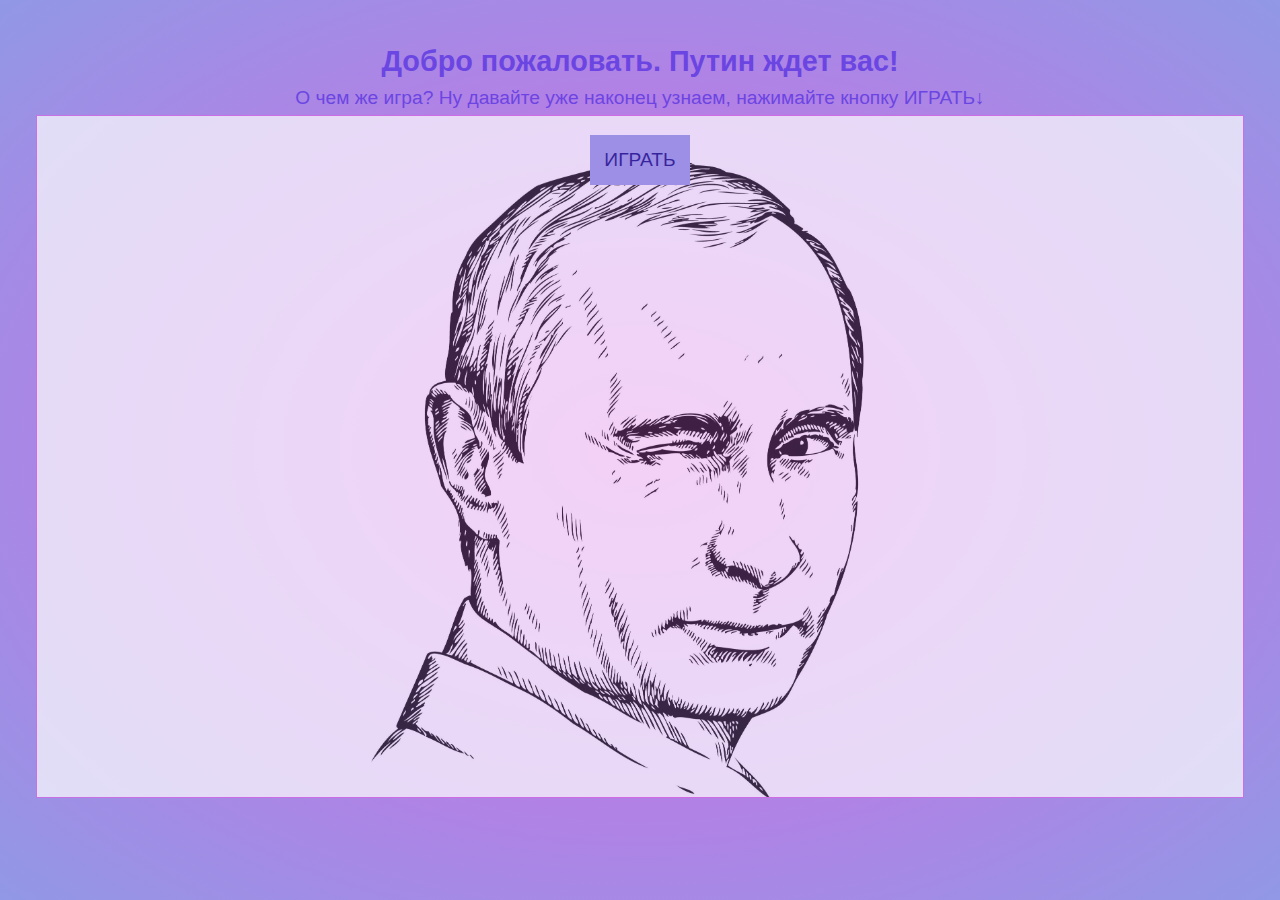
<file: index.html>
<!DOCTYPE html>
<html>
<head>
  <link rel="stylesheet" href="css.css">
</head>
<body class="grad">

<h1 id="title">title</h1>

<p id="about">about</p>

<button id="play" link="game.html"onclick="location.href='game.html';"><p>ИГРАТЬ</p></button>

<div class="cnt">
</div>

  
  <script src="scripts/starterPage.js"></script>
</body>
</html>
</file>
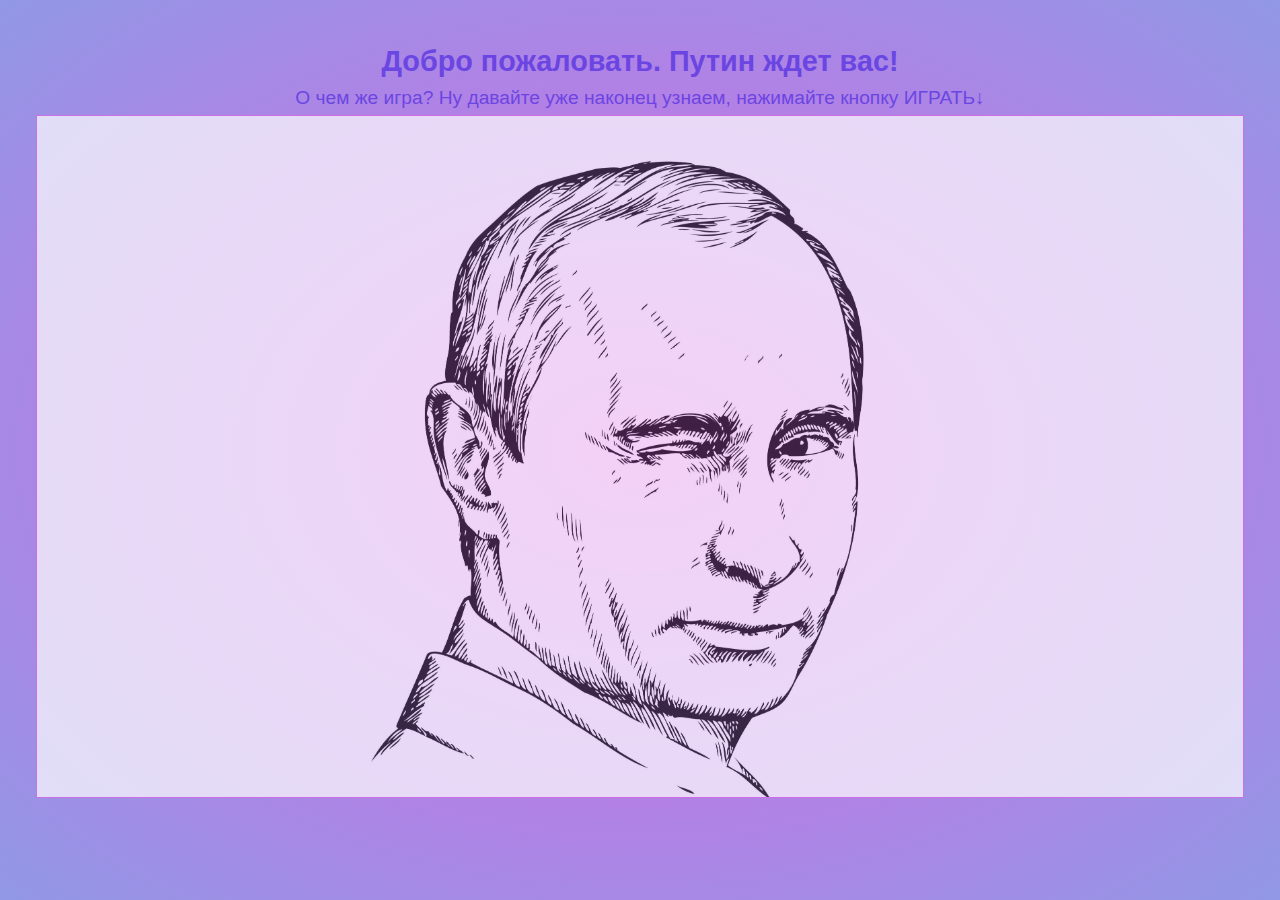
<file: lobby.html>
<!DOCTYPE html>
<html>
<head>
  <link rel="stylesheet" href="css.css">
</head>
<body class="grad">

<h1 id="title">title</h1>

<p id="about">about</p>

<div class="cnt">
  
</div>

  
  <script src="scripts/starterPage.js"></script>
</body>
</html>
</file>
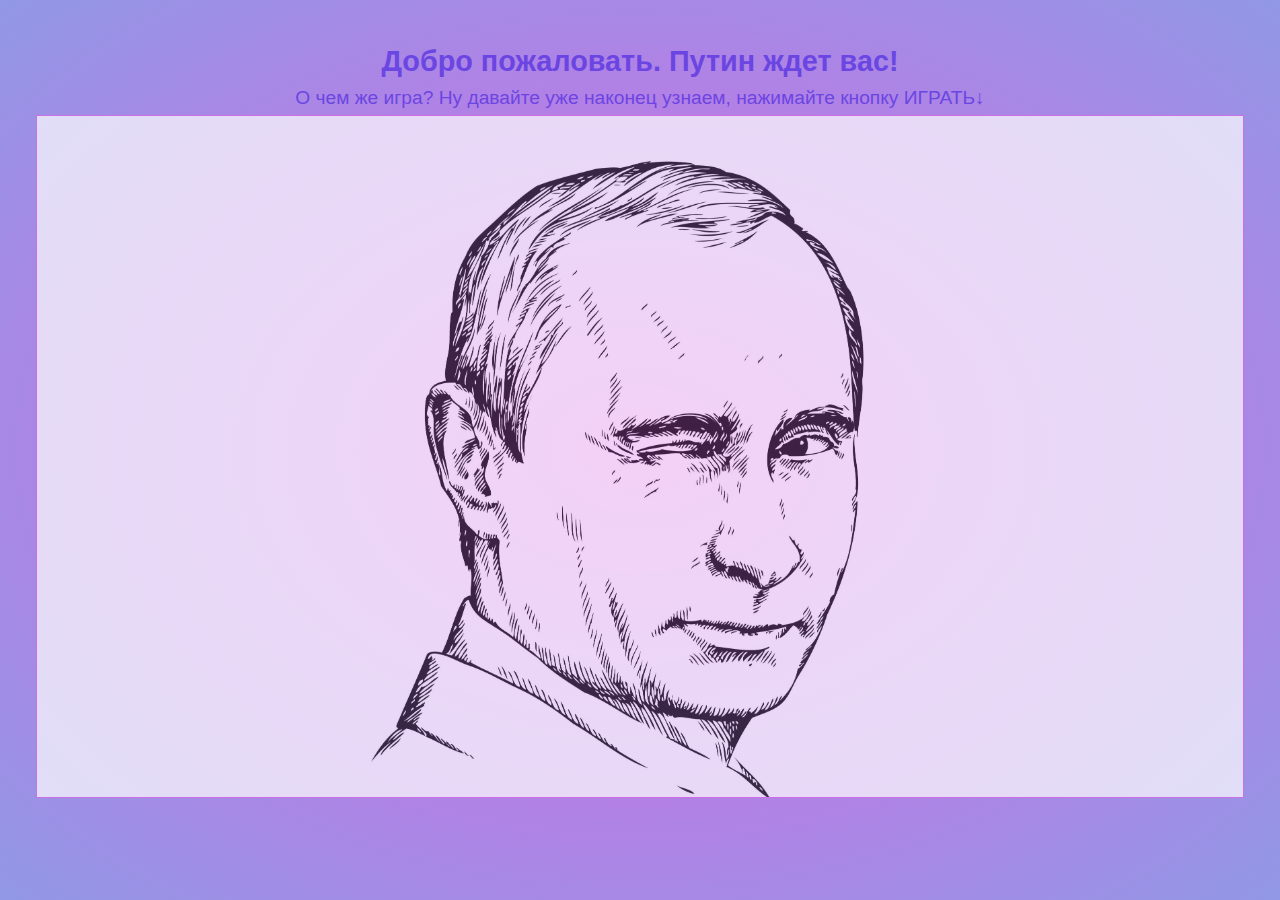
<file: main.html>
<!DOCTYPE html>
<html>
<head>
  <link rel="stylesheet" href="css.css">
</head>
<body class="grad">

<h1 id="title">title</h1>

<p id="about">about</p>

<div class="cnt">
  
</div>

  
  <script src="scripts/starterPage.js"></script>
</body>
</html>
</file>
<file: css.css>
* {
    padding: 3px;
    margin: 3px;
}

body {
    margin-top: 30px;
    font-family: Helvetica, Arial, sans-serif;
    text-align: center;
}
h1 {
    font-size: larger;
}
p {
    font: 0.9em;
}
button {
    margin-top: 1.5em;
    background-color: #9198e5;
    color: navy;
    border: solid 2px #db64e6;
    border: none;
    width: 60vw;
    max-width: 500px;
    min-height: 50px;
    aspect-ratio: 16 / 1;
    position: absolute;
    left: 0; 
    right: 0; 
    margin-left: auto; 
    margin-right: auto; 
    width: 100px;

}

button:hover {
    cursor: pointer;
    border: solid 5px #5e67c8;
}

.grad {
    background-color: #9198e5;
    background: radial-gradient(#db64e6, #9198e5);
    background-attachment: fixed;
    opacity: 0.7;
    color: rgb(80, 43, 226);
}
.cnt {
    min-height: 200px;
    max-height: 75vh;
    aspect-ratio: 16 / 9;
    margin: auto;
    border: #db64e6 1px solid;
    /* background: linear-gradient(rgba(0, 0, 255, 1), rgba(255, 255, 0, 0.5)); */
    background: no-repeat center url(pic2.png);
    background-size: cover;
}

button:hover + .cnt {
    border: #5e67c8 5px solid;
}



@media (min-aspect-ratio: 16/12) {
    h1 {
        font-size: 1.8em;
    }
    p {
        font-size: 1.2rem;
    }
}
</file>
